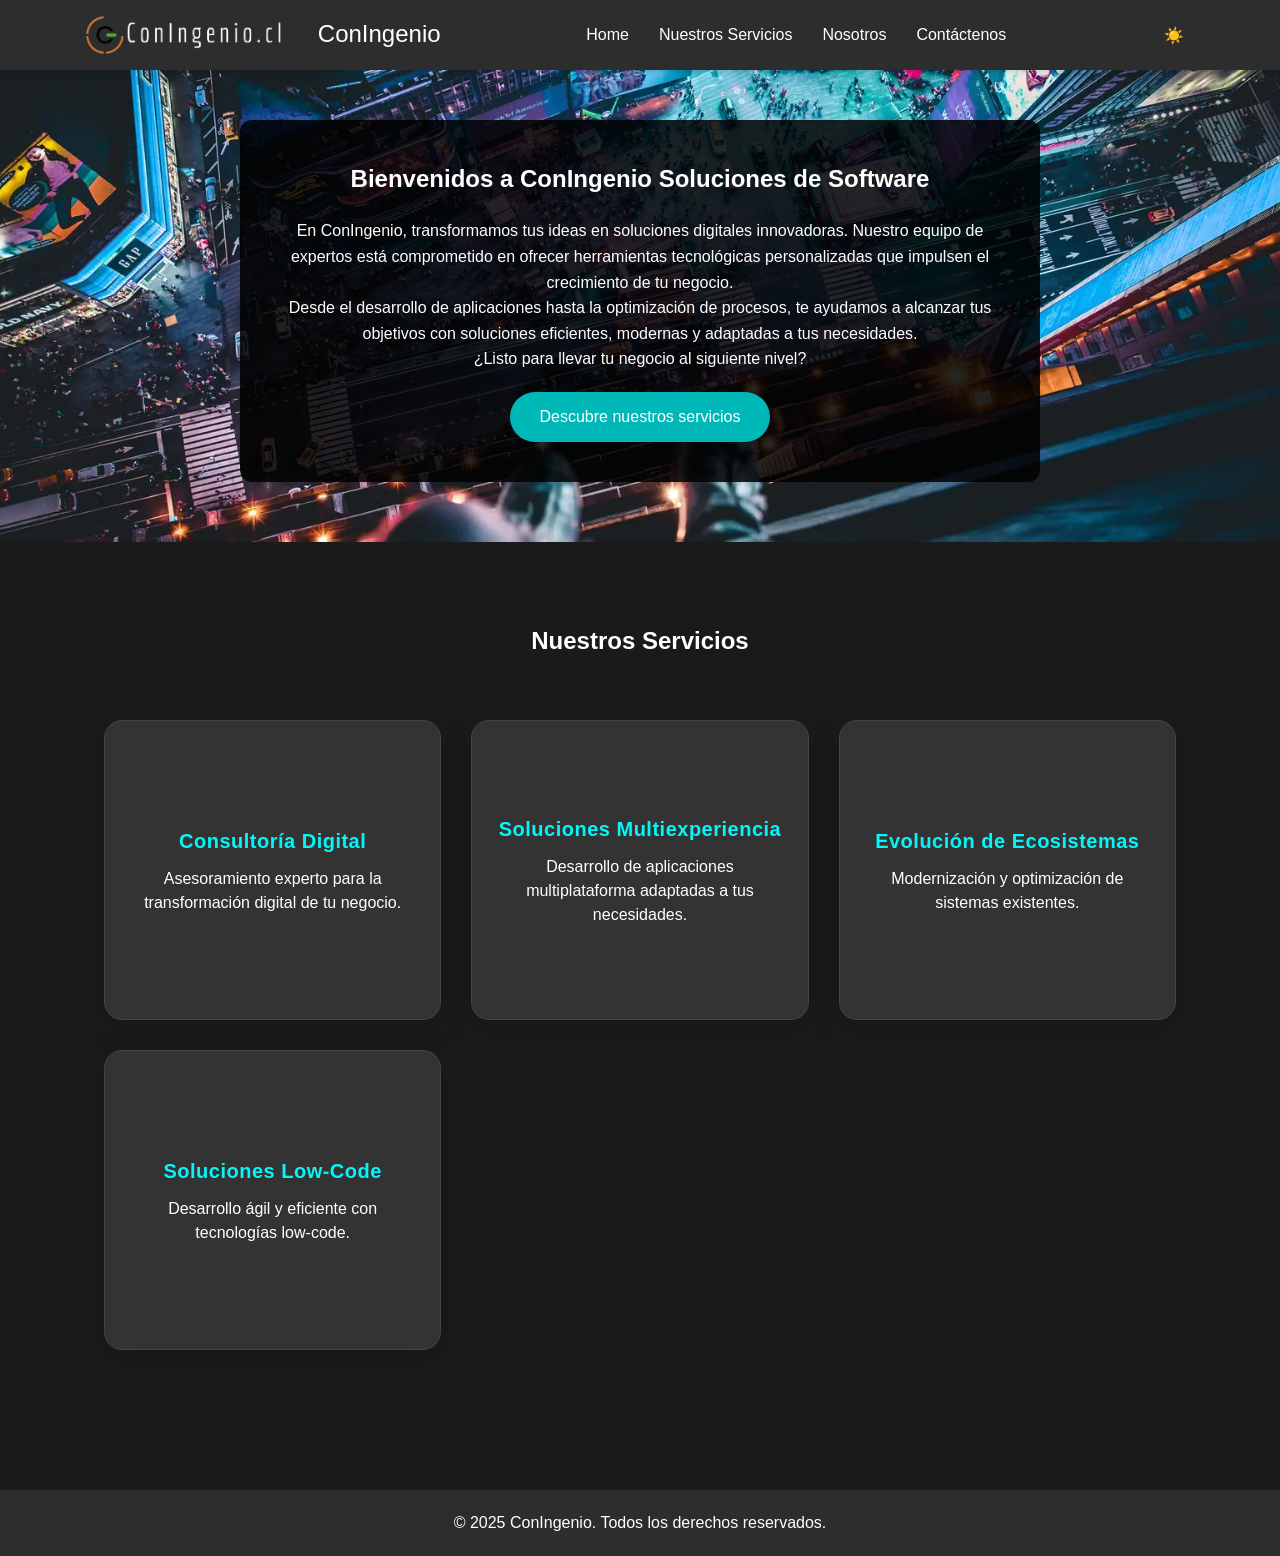
<file: index.html>
<!DOCTYPE html>
<html lang="es">
<head>
    <meta charset="UTF-8">
    <meta name="viewport" content="width=device-width, initial-scale=1.0">
    <title>ConIngenio: Consultoría y Desarrollo de Software</title>
    <!-- Hojas de estilo principales -->
    <link rel="stylesheet" href="css/themes.css">
    <link rel="stylesheet" href="css/styles.css">
    <!-- Metadatos para SEO -->
    <meta name="description" content="ConIngenio: Consultoría y Desarrollo de Software a medida.">
    <meta name="keywords" content="consultoría, software, desarrollo, tecnología">
</head>
<body>
    <!-- ================= HEADER Y MENÚ PRINCIPAL ================= -->
    <header>
        <div class="container">
            <!-- Logo y nombre de la empresa -->
            <a class="linkcabecera" href="index.html">
                <img id="logo" src="img/logob.png" alt="Logo de ConIngenio" class="logo" loading="lazy">
                ConIngenio
            </a>
            <!-- Navegación principal -->
            <nav>
                <!-- Botón hamburguesa para menú móvil -->
                <button class="nav-toggle" id="nav-toggle" aria-label="Abrir menú">&#9776;</button>
                <ul id="nav-menu">
                    <li><a href="index.html">Home</a></li>
                    <li><a href="servicio.html">Nuestros Servicios</a></li>
                    <li><a href="nosotros.html">Nosotros</a></li>
                    <li><a href="contacto.html">Contáctenos</a></li>
                </ul>
            </nav>
            <!-- Botón para alternar tema claro/oscuro -->
            <div class="header-buttons">
                <button id="theme-toggle" aria-label="Cambiar entre tema claro y oscuro">🌙</button>
            </div>
        </div>
    </header>

    <!-- ================= HERO SECTION ================= -->
    <section id="hero">
        <div class="container hero-content">
            <h2>Bienvenidos a ConIngenio Soluciones de Software</h2>
            <p>En ConIngenio, transformamos tus ideas en soluciones digitales innovadoras. Nuestro equipo de expertos está comprometido en ofrecer herramientas tecnológicas personalizadas que impulsen el crecimiento de tu negocio.</p>
            <p>Desde el desarrollo de aplicaciones hasta la optimización de procesos, te ayudamos a alcanzar tus objetivos con soluciones eficientes, modernas y adaptadas a tus necesidades.</p>
            <p>¿Listo para llevar tu negocio al siguiente nivel?</p>
            <a href="servicio.html" class="btn btn-hero">Descubre nuestros servicios</a>
        </div>
    </section>

    <!-- ================= SERVICIOS SECTION ================= -->
    <section id="services" class="services-section">
        <div class="container">
            <h2 class="services-title">Nuestros Servicios</h2>
            <div class="services-list">
                <!-- Card de servicio 1 -->
                <div class="service-card">
                    <h3 class="service-title">Consultoría Digital</h3>
                    <p class="service-desc">Asesoramiento experto para la transformación digital de tu negocio.</p>
                </div>
                <!-- Card de servicio 2 -->
                <div class="service-card">
                    <h3 class="service-title">Soluciones Multiexperiencia</h3>
                    <p class="service-desc">Desarrollo de aplicaciones multiplataforma adaptadas a tus necesidades.</p>
                </div>
                <!-- Card de servicio 3 -->
                <div class="service-card">
                    <h3 class="service-title">Evolución de Ecosistemas</h3>
                    <p class="service-desc">Modernización y optimización de sistemas existentes.</p>
                </div>
                <!-- Card de servicio 4 -->
                <div class="service-card">
                    <h3 class="service-title">Soluciones Low-Code</h3>
                    <p class="service-desc">Desarrollo ágil y eficiente con tecnologías low-code.</p>
                </div>
            </div>
        </div>
    </section>

    <!-- ================= FOOTER ================= -->
    <footer>
        <div class="container">
            <p>© 2025 ConIngenio. Todos los derechos reservados.</p>
        </div>
    </footer>

    <!-- Script principal de la página -->
    <script src="js/script.js"></script>
</body>
</html>
</file>
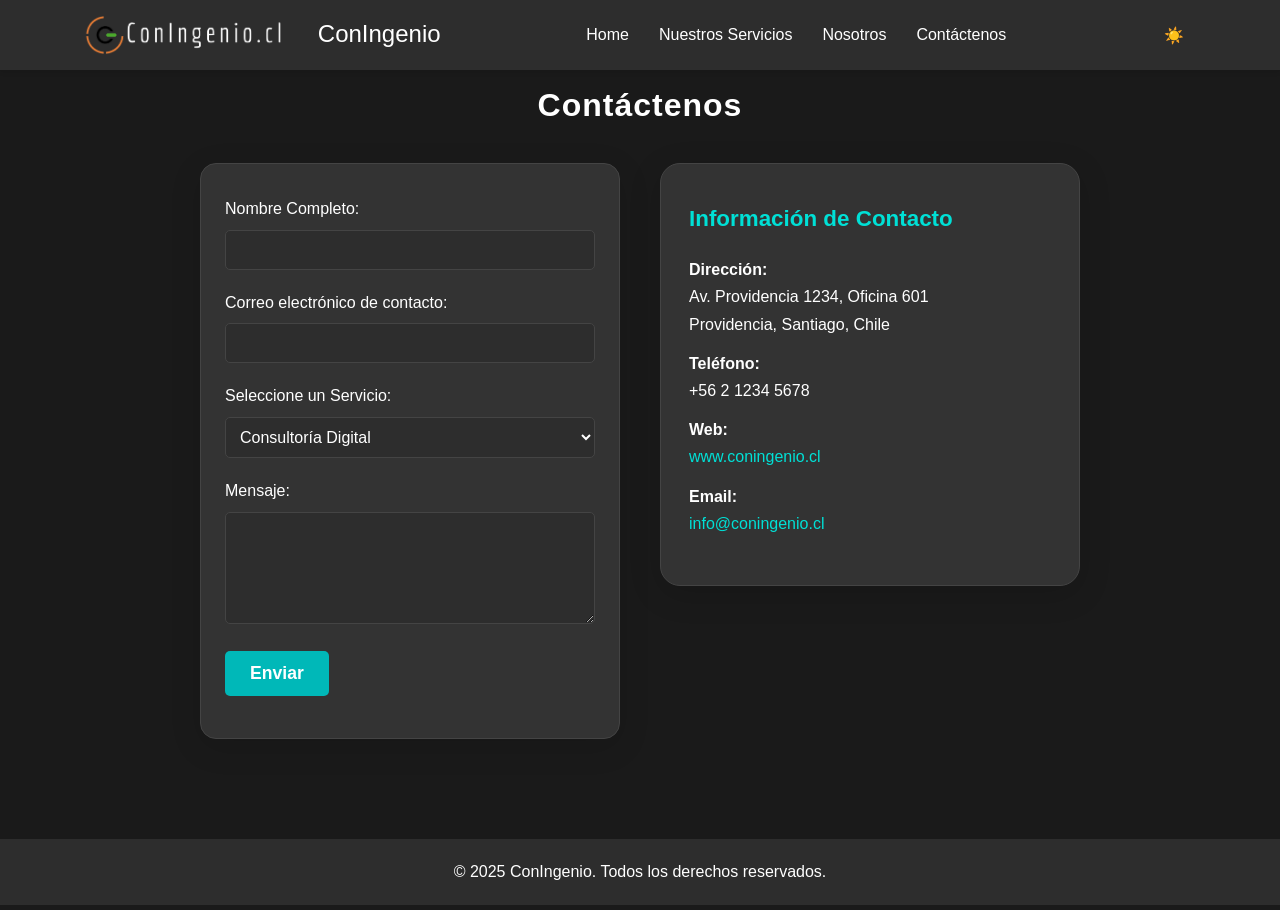
<file: contacto.html>
<!DOCTYPE html>
<html lang="es">
<head>
    <meta charset="UTF-8">
    <meta name="viewport" content="width=device-width, initial-scale=1.0">
    <title>ConIngenio: Consultoría y Desarrollo de Software</title>
    <!-- Hojas de estilo principales -->
    <link rel="stylesheet" href="css/themes.css">
    <link rel="stylesheet" href="css/styles.css">
    <!-- Metadatos para SEO -->
    <meta name="description" content="ConIngenio: Consultoría y Desarrollo de Software a medida.">
    <meta name="keywords" content="consultoría, software, desarrollo, tecnología">
</head>
<body>
    <!-- ================= HEADER Y MENÚ PRINCIPAL ================= -->
    <header>
      <div class="container">
          <!-- Logo y nombre de la empresa -->
          <a class="linkcabecera" href="index.html">
              <img id="logo" src="img/logob.png" alt="Logo de ConIngenio" class="logo" loading="lazy">
              ConIngenio
          </a>
          <!-- Navegación principal -->
          <nav>
              <!-- Botón hamburguesa para menú móvil -->
              <button class="nav-toggle" id="nav-toggle" aria-label="Abrir menú">&#9776;</button>
              <ul id="nav-menu">
                  <li><a href="index.html">Home</a></li>
                  <li><a href="servicio.html">Nuestros Servicios</a></li>
                  <li><a href="nosotros.html">Nosotros</a></li>
                  <li><a href="contacto.html">Contáctenos</a></li>
              </ul>
          </nav>
          <!-- Botón para alternar tema claro/oscuro -->
          <div class="header-buttons">
              <button id="theme-toggle" aria-label="Cambiar entre tema claro y oscuro">🌙</button>
          </div>
      </div>
    </header>

    <!-- ================= SECCIÓN DE CONTACTO ================= -->
    <section id="contact">
      <div class="container">
        <h2>Contáctenos</h2>
        <div class="contact-flex">
          <!-- Formulario de contacto -->
          <form id="contact-form" action="api/index.php?route=contacto" method="POST" autocomplete="off">
            <label for="name">Nombre Completo:</label>
            <input type="text" id="name" name="name" required>
            <label for="email">Correo electrónico de contacto:</label>
            <input type="email" id="email" name="email" required>
            <label for="service">Seleccione un Servicio:</label>
            <select id="service" name="service" required>
                <option value="Consultoría Digital">Consultoría Digital</option>
                <option value="Soluciones Multiexperiencia">Soluciones Multiexperiencia</option>
                <option value="Evolución de Ecosistemas">Evolución de Ecosistemas</option>
                <option value="Soluciones Low-Code">Soluciones Low-Code</option>
                <option value="Otras Consultas">Otras Consultas</option>
            </select>
            <label for="message">Mensaje:</label>
            <textarea id="message" name="message" rows="5" required></textarea>
            <button type="submit">Enviar</button>
            <div id="contact-response" style="margin-top: 10px;"></div>
          </form>
          <!-- Información de contacto de la empresa -->
          <div class="contact-info">
            <h3>Información de Contacto</h3>
            <p><strong>Dirección:</strong><br>
            Av. Providencia 1234, Oficina 601<br>
            Providencia, Santiago, Chile</p>
            <p><strong>Teléfono:</strong><br>
            +56 2 1234 5678</p>
            <p><strong>Web:</strong><br>
            <a href="https://www.coningenio.cl" target="_blank">www.coningenio.cl</a></p>
            <p><strong>Email:</strong><br>
            <a href="mailto:info@coningenio.cl">info@coningenio.cl</a></p>
          </div>
        </div>
      </div>
    </section>

    <!-- ================= FOOTER ================= -->
    <footer>
      <div class="container">
        <p>© 2025 ConIngenio. Todos los derechos reservados.</p>
      </div>
    </footer>

    <!-- Script principal de la página -->
    <script src="js/script.js"></script>
</body>
</html>
</file>
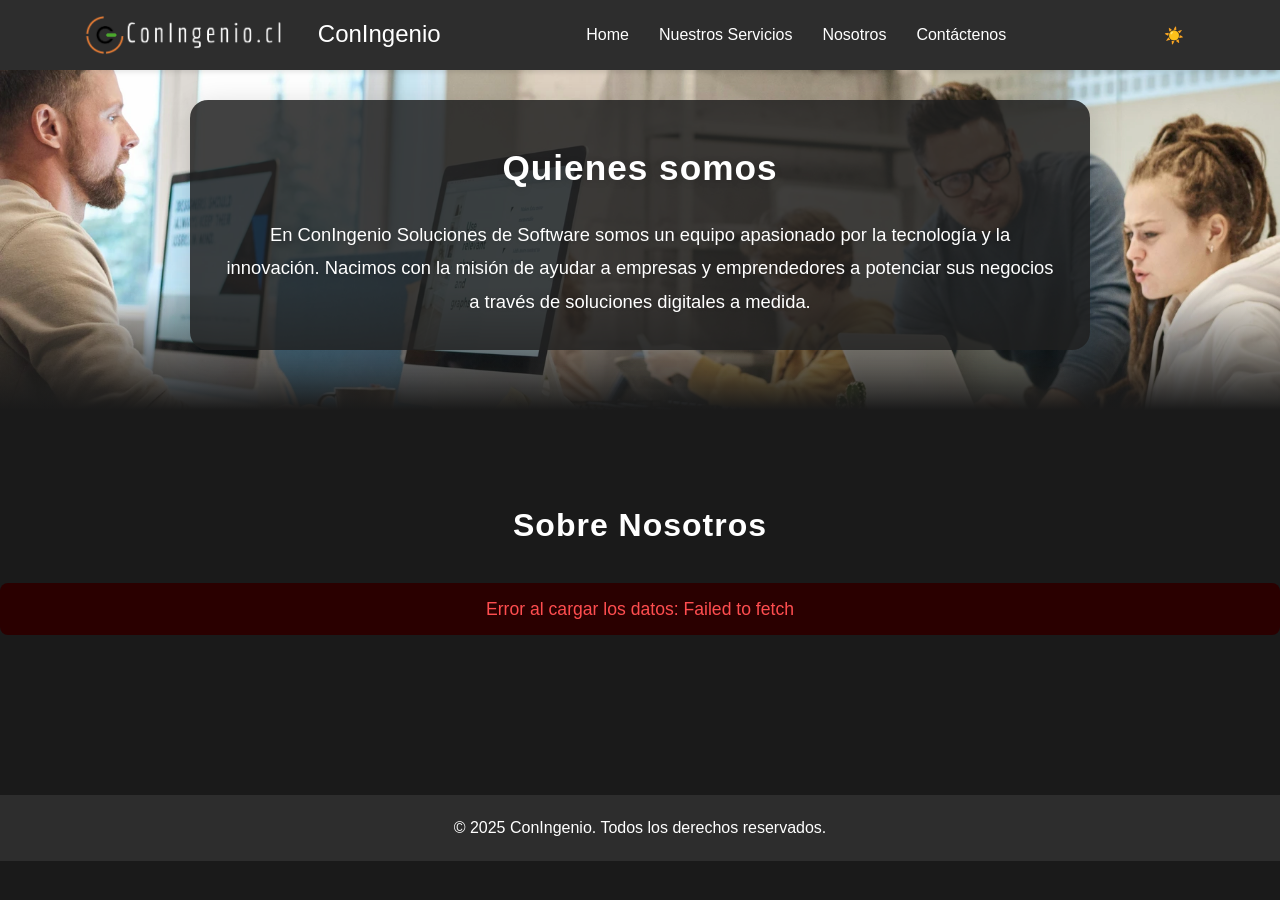
<file: nosotros.html>
<!DOCTYPE html>
<html lang="es">
<head>
    <meta charset="UTF-8">
    <meta name="viewport" content="width=device-width, initial-scale=1.0">
    <title>ConIngenio: Consultoría y Desarrollo de Software</title>
    <!-- Hojas de estilo principales -->
    <link rel="stylesheet" href="css/themes.css">
    <link rel="stylesheet" href="css/styles.css">
    <!-- Metadatos para SEO -->
    <meta name="description" content="ConIngenio: Consultoría y Desarrollo de Software a medida.">
    <meta name="keywords" content="consultoría, software, desarrollo, tecnología">
</head>
<body>
    <!-- ================= HEADER Y MENÚ PRINCIPAL ================= -->
    <header>
      <div class="container">
          <!-- Logo y nombre de la empresa -->
          <a class="linkcabecera" href="index.html">
              <img id="logo" src="img/logob.png" alt="Logo de ConIngenio" class="logo" loading="lazy">
              ConIngenio
          </a>
          <!-- Navegación principal -->
          <nav>
              <!-- Botón hamburguesa para menú móvil -->
              <button class="nav-toggle" id="nav-toggle" aria-label="Abrir menú">&#9776;</button>
              <ul id="nav-menu">
                  <li><a href="index.html">Home</a></li>
                  <li><a href="servicio.html">Nuestros Servicios</a></li>
                  <li><a href="nosotros.html">Nosotros</a></li>
                  <li><a href="contacto.html">Contáctenos</a></li>
              </ul>
          </nav>
          <!-- Botón para alternar tema claro/oscuro -->
          <div class="header-buttons">
              <button id="theme-toggle" aria-label="Cambiar tema">🌙</button>
          </div>
      </div>
    </header>

    <!-- ================= SECCIÓN QUIENES SOMOS ================= -->
    <section id="nosotros">
      <div class="container">
        <h2 class="section-title">Quienes somos</h2>
        <p>
          En ConIngenio Soluciones de Software somos un equipo apasionado por la tecnología y la innovación. Nacimos con la misión de ayudar a empresas y emprendedores a potenciar sus negocios a través de soluciones digitales a medida.
        </p>
      </div>
    </section>

    <!-- ================= SECCIÓN SOBRE NOSOTROS (DINÁMICA) ================= -->
    <section class="about-section">
      <h2 class="about-title">Sobre Nosotros</h2>
      <!-- Mensaje de carga -->
      <div class="loading" id="loading-msg">Cargando información...</div>
      <!-- Mensaje de error -->
      <div class="error" id="error-msg" style="display:none;"></div>
      <!-- Cards dinámicas de "Sobre Nosotros" -->
      <div class="about-list" id="about-list"></div>
    </section>
    <!-- Script para cargar la información de "Sobre Nosotros" -->
    <script src="js/about.js"></script>

    <!-- ================= FOOTER ================= -->
    <footer>
      <div class="container">
        <p>© 2025 ConIngenio. Todos los derechos reservados.</p>
      </div>
    </footer>

    <!-- Script principal de la página (menú, tema, etc.) -->
    <script src="js/script.js"></script>
</body>
</html>
</file>
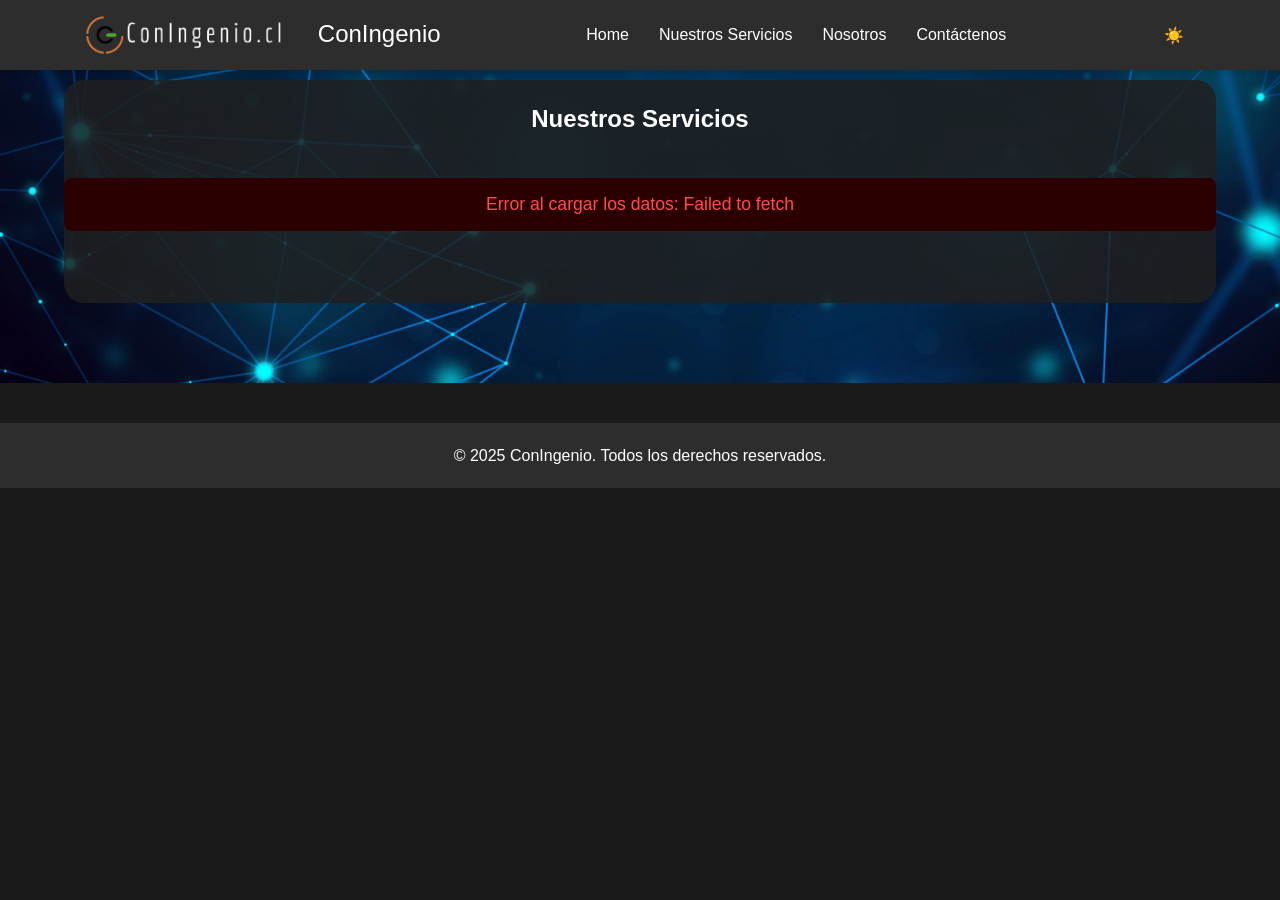
<file: servicio.html>
<!DOCTYPE html>
<html lang="es">
<head>
    <meta charset="UTF-8">
    <meta name="viewport" content="width=device-width, initial-scale=1.0">
    <title>ConIngenio: Consultoría y Desarrollo de Software</title>
    <!-- Hojas de estilo principales -->
    <link rel="stylesheet" href="css/themes.css">
    <link rel="stylesheet" href="css/styles.css">
    <!-- Metadatos para SEO -->
    <meta name="description" content="ConIngenio: Consultoría y Desarrollo de Software a medida.">
    <meta name="keywords" content="consultoría, software, desarrollo, tecnología">
    <!-- Font Awesome para íconos de servicios -->
    <link href="https://cdnjs.cloudflare.com/ajax/libs/font-awesome/6.0.0-beta3/css/all.min.css" rel="stylesheet">
</head>
<body>
    <!-- ================= HEADER Y MENÚ PRINCIPAL ================= -->
    <header>
      <div class="container">
          <!-- Logo y nombre de la empresa -->
          <a class="linkcabecera" href="index.html">
              <img id="logo" src="img/logob.png" alt="Logo de ConIngenio" class="logo" loading="lazy">
              ConIngenio
          </a>
          <!-- Navegación principal -->
          <nav>
              <!-- Botón hamburguesa para menú móvil -->
              <button class="nav-toggle" id="nav-toggle" aria-label="Abrir menú">&#9776;</button>
              <ul id="nav-menu">
                  <li><a href="index.html">Home</a></li>
                  <li><a href="servicio.html">Nuestros Servicios</a></li>
                  <li><a href="nosotros.html">Nosotros</a></li>
                  <li><a href="contacto.html">Contáctenos</a></li>
              </ul>
          </nav>
          <!-- Botón para alternar tema claro/oscuro -->
          <div class="header-buttons">
              <button id="theme-toggle" aria-label="Cambiar entre tema claro y oscuro">🌙</button>
          </div>
      </div>
    </header>

    <!-- ================= SECCIÓN DE SERVICIOS (DINÁMICA) ================= -->
    <section class="services-section2">
      <div class="contendor-texto">
        <h2 class="services-title">Nuestros Servicios</h2>
        <!-- Mensaje de carga -->
        <div class="loading" id="loading-msg">Cargando servicios...</div>
        <!-- Mensaje de error -->
        <div class="error" id="error-msg" style="display:none;"></div>
        <!-- Cards dinámicas de servicios -->
        <div class="services-list" id="services-list"></div>
      </div>
    </section>
    <!-- Script para cargar los servicios dinámicamente -->
    <script src="js/service.js"></script>

    <!-- ================= FOOTER ================= -->
    <footer>
      <div class="container">
        <p>© 2025 ConIngenio. Todos los derechos reservados.</p>
      </div>
    </footer>

    <!-- Script principal de la página (menú, tema, etc.) -->
    <script src="js/script.js"></script>
</body>
</html>
</file>
<file: css/themes.css>
:root {
    /* Variables existentes */
    --background-color: #d8d8d8;
    --text-color: #222;
    --header-bg: #ffffff;
    --card-bg: #fff;
    --card-shadow: 0 4px 18px 0 #00000011;
    --border-color: #e0e0e0;
    --hover-color: #007bff;
    --footer-bg: #dbdbdb;
    --footer-text: #000000;
    --hero-overlay: rgba(255, 255, 255, 0.85);
    --contact-info-bg: #e0e0e0;

    /* Nuevas variables para formularios y cards */
    --form-bg: #ffffff;
    --form-border: #cccccc;
    --form-focus: #006363;
    --input-bg: #ffffff;
    --input-text: #333333;
    --button-bg: #00b8b8;
    --button-text: #ffffff;
    --button-hover: #009090;
    --mobile-menu-bg: #ffffff;
    --mobile-menu-text: #333333;
    --card-title-color: #006363;
    --card-text-color: #333333;
    --link-color: #007bff;
    --sombra-color: #e9e9e9d8;
}

[data-theme="dark"] {
    /* Variables existentes */
    --background-color: #1a1a1a;
    --text-color: #ffffff;
    --header-bg: #2d2d2d;
    --card-bg: #333333;
    --card-shadow: 0 4px 18px 0 rgba(0, 0, 0, 0.3);
    --border-color: #444444;
    --hover-color: #00b8b8;
    --footer-bg: #2d2d2d;
    --footer-text: #ffffff;
    --hero-overlay: rgba(0, 0, 0, 0.85);
    --contact-info-bg: #333333;

    /* Nuevas variables para modo oscuro */
    --form-bg: #333333;
    --form-border: #444444;
    --form-focus: #00f8f8;
    --input-bg: #2d2d2d;
    --input-text: #ffffff;
    --button-bg: #00b8b8;
    --button-text: #ffffff;
    --button-hover: #009090;
    --mobile-menu-bg: #2d2d2d;
    --mobile-menu-text: #ffffff;
    --card-title-color: #00f8f8;
    --card-text-color: #ffffff;
    --link-color: #00b8b8;
    --sombra-color: #1f1f1fd8;
}
</file>
<file: css/styles.css>
/* RESET Y BASE */
* {
  margin: 0;
  padding: 0;
  box-sizing: border-box;
}
body {
  font-family: Arial, sans-serif;
  line-height: 1.6;
  background-color: var(--background-color, #181818);
  color: var(--text-color, #fff);
}
.container {
  width: 90%;
  max-width: 1200px;
  margin: 0 auto;
  padding: 0 20px;
}

/* HEADER */
header {
  background-color: var(--header-bg, #23272f);
  box-shadow: 0 2px 5px rgba(0,0,0,0.1);
  position: fixed;
  width: 100%;
  top: 0;
  z-index: 10;
}
header .container {
  display: flex;
  justify-content: space-between;
  align-items: center;
  height: 70px;
}
.linkcabecera {
  font-family: 'Roboto', sans-serif;
  color: var(--text-color, #fff);
  text-decoration: none;
  font-size: 1.5rem;
  transition: color 0.2s;
}
.logo {
  height: 40px;
  margin-right: 10px;
  vertical-align: middle;
}
nav {
  display: flex;
  align-items: center;
}
#nav-menu {
  display: flex;
  list-style: none;
  margin: 0;
  padding: 0;
}
#nav-menu li {
  margin: 0 15px;
}
#nav-menu a {
  text-decoration: none;
  color: var(--text-color, #fff);
  font-weight: 500;
  transition: color 0.3s ease;
}
#nav-menu a:hover {
  color: var(--hover-color, #00e0d6);
}
.header-buttons {
  display: flex;
  gap: 10px;
}
#lang-toggle,
#theme-toggle {
  padding: 8px 12px;
  border: none;
  background: transparent;
  cursor: pointer;
  color: var(--text-color, #fff);
  font-size: 1rem;
}
.nav-toggle {
  display: none;
  background: none;
  border: none;
  font-size: 2rem;
  color: var(--text-color, #fff);
  cursor: pointer;
}

/* HERO */
#hero {
  background: url('../img/bg.webp') center/cover no-repeat;
  padding: 120px 0 60px;
  position: relative;
}
.hero-content {
  background: var(--hero-overlay, rgba(0,0,0,0.6));
  padding: 40px;
  border-radius: 12px;
  text-align: center;
  max-width: 800px;
  margin: 0 auto;
}
.hero-content h2 {
  margin-bottom: 20px;
  color: var(--text-color, #fff);
}
.btn-hero {
  display: inline-block;
  background: var(--button-bg, #00e0d6);
  color: var(--button-text, #fff);
  padding: 12px 30px;
  border-radius: 50px;
  text-decoration: none;
  margin-top: 20px;
  transition: all 0.3s ease;
}
.btn-hero:hover {
  transform: translateY(-2px);
  box-shadow: 0 5px 15px rgba(0,0,0,0.2);
}

/* SECCIONES GENERALES */
.services-section, .services-section2 {
  padding: 80px 0;
}
.services-section2 {
  background: url('../img/bgservice.webp') center/cover no-repeat;
  max-height: 1300vi;
  align-content: center;
}
.contendor-texto {
  width: 90%;
  padding-top: 20px;
  margin: 0 auto;
  background-color: var(--sombra-color, #23272f);
  border-radius: 20px;
  max-width: 1900px;
}
.services-title, .about-title {
  text-align: center;
  margin-bottom: 40px;
  color: var(--text-color, #fff);
}

/* GRIDS */
.services-list, .about-list {
  display: grid;
  grid-template-columns: repeat(auto-fit, minmax(250px, 1fr));
  gap: 30px;
  padding: 20px;
  justify-items: center;
  align-items: center;
}

/* SERVICE CARD */
.service-card {
  background: var(--card-bg, #23272f);
  border-radius: 18px;
  box-shadow: 0 8px 32px rgba(0,0,0,0.12);
  padding: 28px 22px;
  min-height: 300px;
  width: 100%;
  display: flex;
  flex-direction: column;
  align-items: center;
  justify-content: center;
  text-align: center;
  transition: box-shadow 0.3s, transform 0.3s;
  border: 1px solid var(--border-color, #2e2e2e);
}
.service-card:hover {
  transform: translateY(-5px) scale(1.03);
  box-shadow: 0 16px 40px rgba(0,0,0,0.22);
}
.service-card i {
  font-size: 2.5rem;
  color: var(--text-color, #00e0d6);
  margin-bottom: 15px;
  display: block;
  text-align: center;
  width: 100%;
}
.service-title {
  color: var(--card-title-color, #00e0d6);
  font-size: 1.25rem;
  font-weight: 600;
  margin-bottom: 10px;
  letter-spacing: 0.5px;
  text-align: center;
  width: 100%;
}
.service-desc {
  color: var(--card-text-color, #eaeaea);
  font-size: 1rem;
  line-height: 1.5;
  text-align: center;
  width: 100%;
}

/* SOBRE NOSOTROS - CARDS Y SECCIÓN DIFERENCIADA */
.about-section {
  background: var(--background-color, #181818);
  padding: 60px 0 40px 0;
}
.about-title {
  text-align: center;
  color: var(--text-color, #fff);
  font-size: 2rem;
  margin-bottom: 32px;
  font-weight: 700;
  letter-spacing: 1px;
}
.about-list {
  display: grid;
  grid-template-columns: repeat(auto-fit, minmax(280px, 1fr));
  gap: 32px;
  padding: 24px 0;
  justify-items: center;
}
.about-card {
  background: var(--card-bg);
  border-radius: 20px;
  box-shadow: 0 8px 32px rgba(0,0,0,0.15);
  padding: 36px 28px;
  min-height: 220px;
  max-width: 420px;
  width: 100%;
  display: flex;
  flex-direction: column;
  align-items: center;
  text-align: center;
  transition: box-shadow 0.3s, transform 0.3s;
  border: 1.5px solid var(--border-color, #2e2e2e);
  opacity: 0;
  transform: translateY(20px);
  animation: fadeInUp 0.7s forwards;
}
@keyframes fadeInUp {
  to {
    opacity: 1;
    transform: none;
  }
}
.about-card:hover {
  box-shadow: 0 16px 40px rgba(0,0,0,0.22);
  transform: translateY(-6px) scale(1.03);
}
.about-title-card {
  color: var(--accent-color, #00e0d6);
  font-size: 1.3rem;
  font-weight: 700;
  margin-bottom: 14px;
  letter-spacing: 0.5px;
}
.about-desc {
  color: var(--text-color, #eaeaea);
  font-size: 1.08rem;
  line-height: 1.7;
}

/* CONTACTO */
#contact {
  padding: 80px 0 60px 0;
  background: var(--background-color, #181818);
}
#contact h2 {
  text-align: center;
  color: var(--text-color, #fff);
  font-size: 2rem;
  margin-bottom: 32px;
  font-weight: 700;
  letter-spacing: 1px;
}
.contact-flex {
  display: flex;
  gap: 40px;
  justify-content: center;
  align-items: flex-start;
  flex-wrap: wrap;
}
#contact-form {
  background: var(--form-bg, #23272f);
  padding: 32px 24px;
  border-radius: 16px;
  box-shadow: 0 8px 32px rgba(0,0,0,0.12);
  min-width: 320px;
  max-width: 420px;
  width: 100%;
  margin-top: 0;
  border: 1px solid var(--border-color, #2e2e2e);
}
#contact-form label {
  display: block;
  margin-bottom: 8px;
  color: var(--text-color, #fff);
  font-weight: 500;
}
#contact-form input,
#contact-form select,
#contact-form textarea {
  width: 100%;
  padding: 10px;
  margin-bottom: 20px;
  border: 1px solid var(--form-border, #333);
  border-radius: 5px;
  background: var(--input-bg, #181818);
  color: var(--input-text, #fff);
  font-size: 1rem;
}
#contact-form input:focus,
#contact-form select:focus,
#contact-form textarea:focus {
  outline: none;
  border-color: var(--form-focus, #00e0d6);
  box-shadow: 0 0 5px rgba(0,224,214,0.2);
}
#contact-form button {
  background: var(--button-bg, #00e0d6);
  color: var(--button-text, #fff);
  padding: 12px 25px;
  border: none;
  border-radius: 5px;
  cursor: pointer;
  font-weight: 600;
  font-size: 1.1rem;
  transition: background 0.3s, transform 0.3s;
}
#contact-form button:hover {
  background: var(--button-hover, #009fa3);
  transform: translateY(-2px) scale(1.03);
}

/* CONTACT INFO CARD */
.contact-info {
  background: var(--card-bg);
  border-radius: 20px;
  box-shadow: 0 8px 32px rgba(0,0,0,0.15);
  padding: 36px 28px;
  min-width: 280px;
  max-width: 420px;
  width: 100%;
  color: var(--card-text-color);
  line-height: 1.7;
  margin-top: 0;
  border: 1.5px solid var(--border-color, #2e2e2e);
  display: flex;
  flex-direction: column;
  align-items: flex-start;
  justify-content: center;
  transition: box-shadow 0.3s, transform 0.3s;
}
.contact-info h3 {
  font-size: 1.4rem;
  margin-bottom: 18px;
  color: var(--accent-color, #00e0d6);
  font-weight: 700;
}
.contact-info p {
  margin-bottom: 12px;
  color: var(--text-color, #eaeaea);
}
.contact-info a {
  color: var(--accent-color, #00e0d6);
  text-decoration: none;
  transition: color 0.3s;
  word-break: break-all;
}
.contact-info a:hover {
  color: var(--hover-color, #009fa3);
  text-decoration: underline;
}

/* FOOTER */
footer {
  background: var(--footer-bg, #23272f);
  color: var(--footer-text, #fff);
  padding: 20px 0;
  text-align: center;
  margin-top: 40px;
}

/* MENSAJES DE ESTADO */
.loading, .error {
  text-align: center;
  margin: 32px 0;
  font-size: 1.1rem;
  padding: 12px 0;
}
.loading {
  color: var(--accent-color, #00e0d6);
}
.error {
  color: #ff4d4f;
  background: #2a0000;
  border-radius: 8px;
}

/* ANIMACIONES */
@keyframes fadeIn {
  from { opacity: 0; }
  to { opacity: 1; }
}
.fade-in {
  animation: fadeIn 0.5s ease-in;
}

/* RESPONSIVE */
@media (max-width: 1000px) {
  .contact-flex {
    flex-direction: column;
    align-items: center;
    gap: 24px;
  }
}
@media (max-width: 768px) {
  .nav-toggle {
    display: block;
  }
  #nav-menu {
    display: none;
    position: absolute;
    top: 70px;
    left: 0;
    width: 100%;
    background-color: var(--header-bg, #23272f);
    flex-direction: column;
    padding: 20px 0;
    box-shadow: 0 2px 5px rgba(0,0,0,0.1);
  }
  #nav-menu.active {
    display: flex;
  }
  #nav-menu li {
    margin: 10px 20px;
    text-align: center;
  }
  .hero-content {
    padding: 24px 10px;
    margin: 0 15px;
  }
  .services-list, .about-list {
    grid-template-columns: 1fr;
  }
  #nosotros {
    padding: 40px 15px;
  }
  .section-title {
    font-size: 1.8rem;
  }
  #nosotros p {
    font-size: 0.95rem;
  }
  #nosotros h3 {
    font-size: 1.3rem;
  }
  #nosotros .btn {
    padding: 10px 20px;
    font-size: 0.9rem;
  }
  nav ul {
    display: none;
    flex-direction: column;
    background: #222;
    position: absolute;
    top: 60px;
    right: 0;
    width: 200px;
    box-shadow: 0 4px 16px #0002;
    border-radius: 0 0 0 12px;
    z-index: 100;
  }
  nav ul.open {
    display: flex;
  }
  nav ul li {
    margin: 1rem 0;
    text-align: right;
    padding-right: 1.5rem;
  }
}
@media (max-width: 600px) {
  .about-list {
    grid-template-columns: 1fr;
    gap: 20px;
    padding: 12px 0;
  }
  .about-card, .contact-info, #contact-form {
    padding: 18px 8px;
    min-width: 0;
    max-width: 100%;
  }
  .about-title {
    font-size: 1.3rem;
  }
}
/* SECCIÓN QUIENES SOMOS (NOSOTROS) */
#nosotros {
  padding: 100px 0 60px 0;
  background:
    linear-gradient(to bottom, rgba(0,0,0,0.0) 70%, var(--background-color, #181818) 100%),
    url('../img/us.webp') center/cover no-repeat;
  text-align: center;
  margin: 0 0 30px 0;
  position: relative;
  z-index: 1;
}
#nosotros .container {
  max-width: 900px;
  margin: 0 auto;
  background: var(--sombra-color);
  border-radius: 18px;
  padding: 40px 32px 32px 32px;
  box-shadow: 0 8px 32px rgba(0,0,0,0.18);
  position: relative;
}
#nosotros .section-title {
  font-size: 2.2rem;
  color: var(--text-color);
  font-weight: 800;
  margin-bottom: 22px;
  letter-spacing: 1px;
  text-shadow: 0 2px 8px rgba(0,0,0,0.12);
}
#nosotros p {
  font-size: 1.15rem;
  color: var(--text-color);
  line-height: 1.8;
  margin-bottom: 0;
  font-weight: 400;
  text-shadow: 0 1px 4px rgba(0,0,0,0.10);
}

/* RESPONSIVE QUIENES SOMOS */
@media (max-width: 900px) {
  #nosotros .container {
    padding: 28px 10px 18px 10px;
  }
  #nosotros {
    padding: 60px 0 30px 0;
  }
  #nosotros .section-title {
    font-size: 1.5rem;
  }
  #nosotros p {
    font-size: 1rem;
  }
}
#contact-response {
  text-align: center;
  font-size: 1rem;
  margin-top: 10px;
}
</file>
